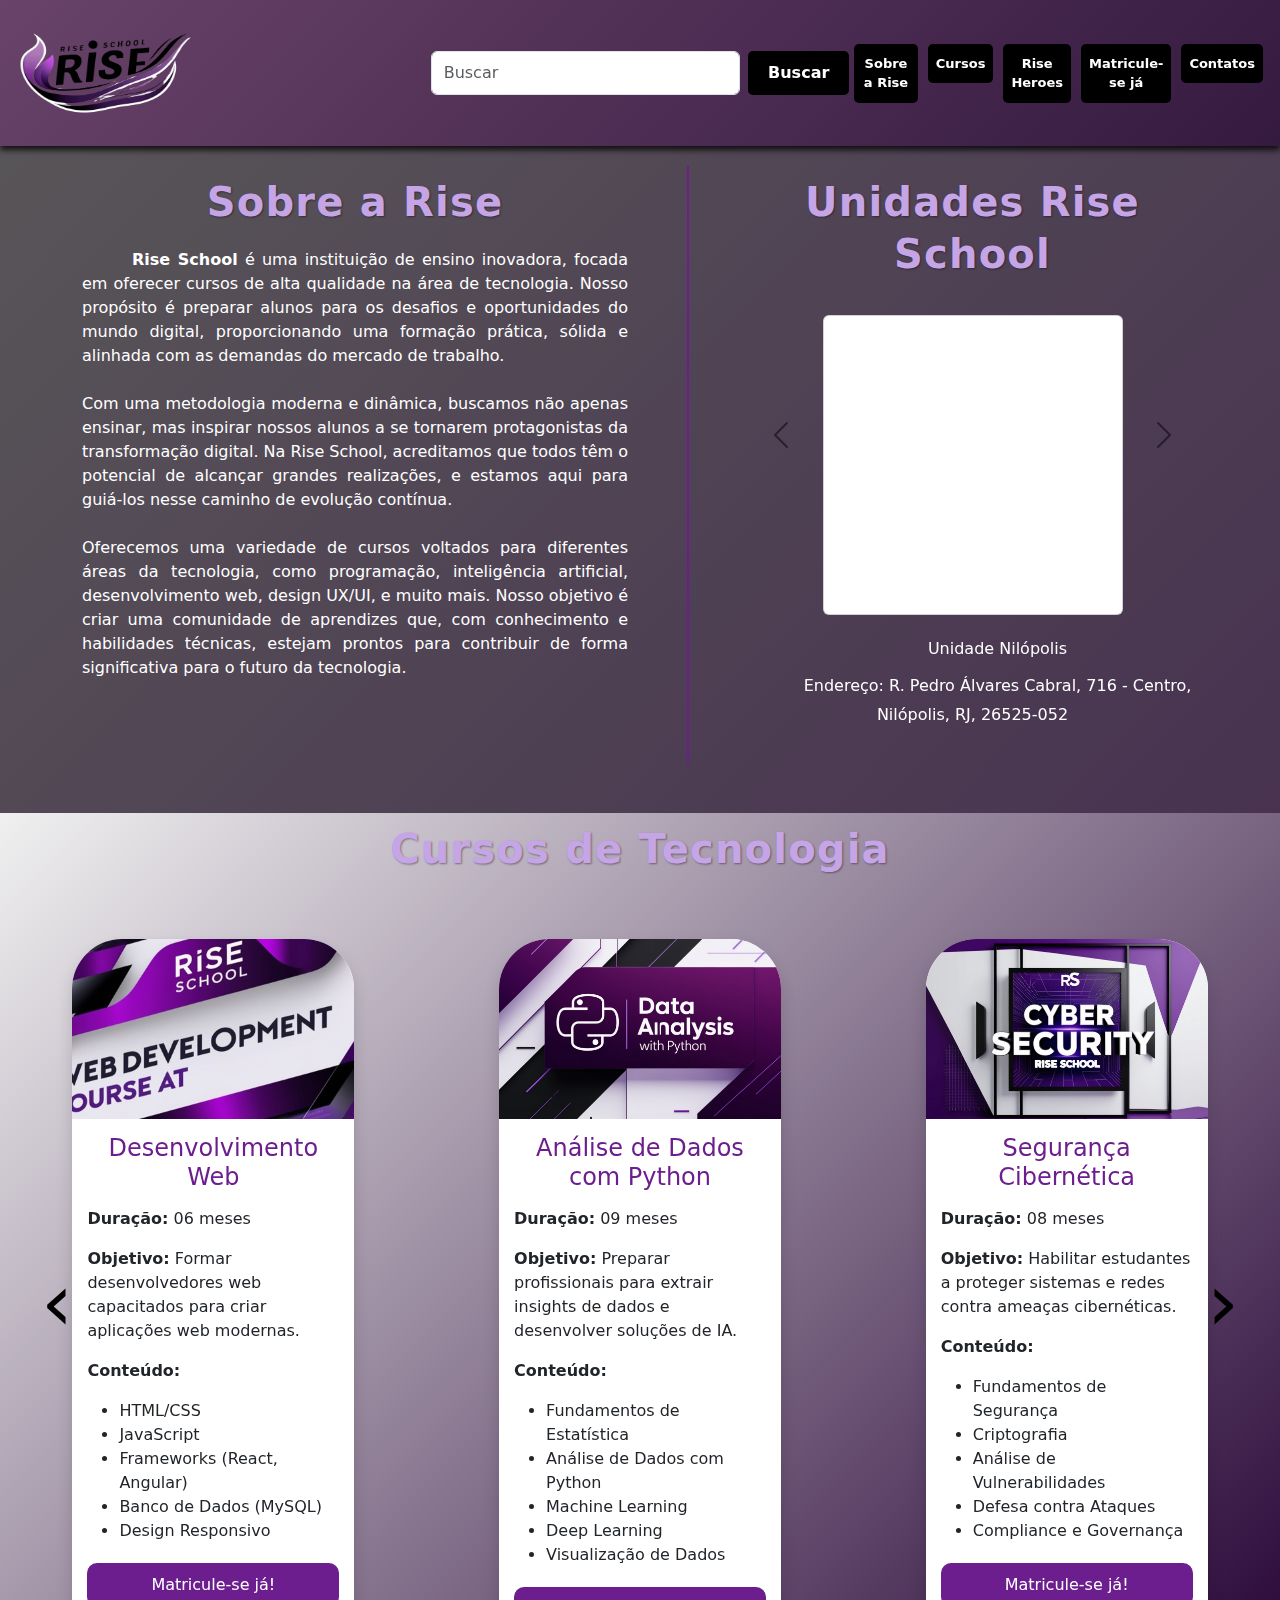
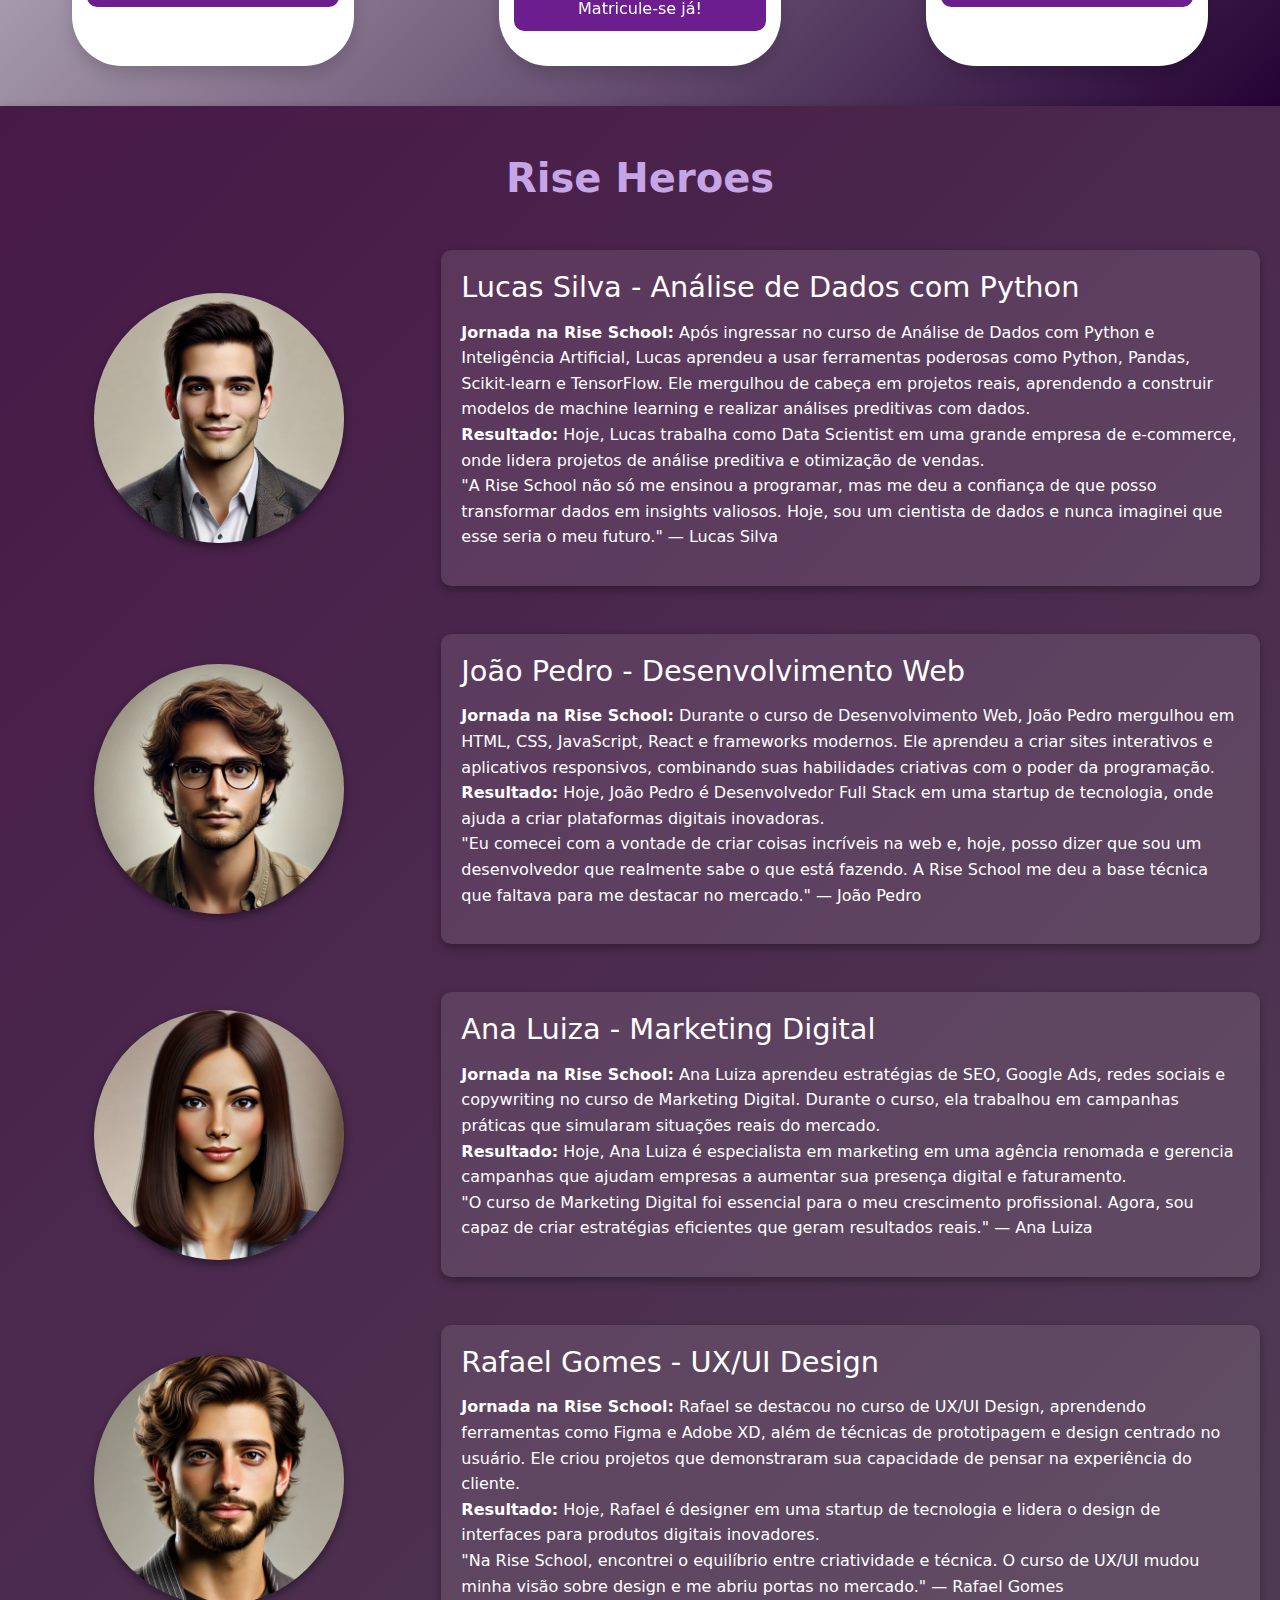
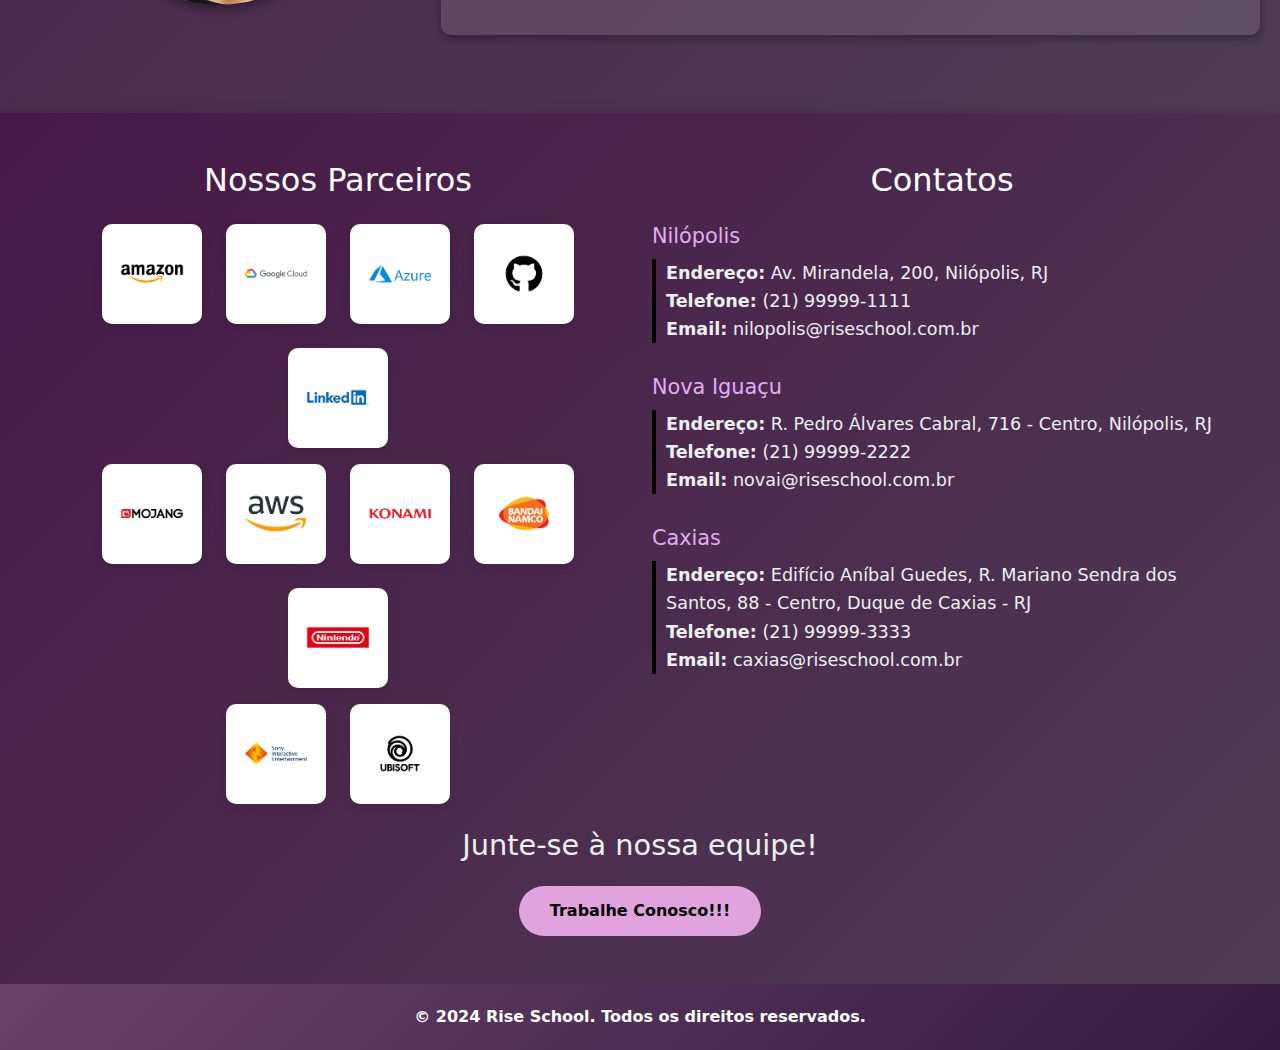
<file: ProjetoSite 2511/index.html>
<!DOCTYPE html>
<html lang="pt-BR">
<head>
    <meta charset="UTF-8">
    <meta name="viewport" content="width=device-width, initial-scale=1.0">
    <link rel="stylesheet" href="css/style.css">
    <link href="https://cdn.jsdelivr.net/npm/bootstrap@5.3.3/dist/css/bootstrap.min.css" rel="stylesheet" integrity="sha384-QWTKZyjpPEjISv5WaRU9OFeRpok6YctnYmDr5pNlyT2bRjXh0JMhjY6hW+ALEwIH" crossorigin="anonymous">
    <script src="https://cdn.jsdelivr.net/npm/bootstrap@5.3.3/dist/js/bootstrap.bundle.min.js" integrity="sha384-YvpcrYf0tY3lHB60NNkmXc5s9fDVZLESaAA55NDzOxhy9GkcIdslK1eN7N6jIeHz" crossorigin="anonymous"></script>
    <link rel="icon" href="images/logoIC.ico" type="image/x-icon" width="80%">
    <title>Rise School | Cursos de Técnologia</title>
</head>

<body>
    <header class="container-fluid">
         
        <nav class="navbar navbar-expand-lg row">
            <div class="container-fluid">
                <div class="col-12 col-md-4 d-flex align-items-center">
                    <a href="#"><img src="images/logocortada.png" alt="Logo" style="width: 180px; height: 90px;"></a>
        
                </div>
                
                <form class="d-flex col-12 col-md-4" role="search">
                    <input class="form-control me-2" type="search" placeholder="Buscar" aria-label="Search">
                    <button class="btn-buscar" type="submit">Buscar</button>
                </form>            
              
                
              <button class="navbar-toggler" type="button" data-bs-toggle="collapse" data-bs-target="#navbarNav" aria-controls="navbarNav" aria-expanded="false" aria-label="Toggle navigation">
                <span class="navbar-toggler-icon"></span>
              </button>
              <div class="collapse navbar-collapse col-12 col-md-4" id="navbarNav">
                <ul class="navbar-nav ms-auto"> 
                  <li class="nav-item">
                    <a class="nav-link text-white" href="index.html#sobre">Sobre a Rise</a>
                  </li>
                  <li class="nav-item">
                    <a class="nav-link text-white" href="index.html#cursos">Cursos</a>
                  </li>
                  <li class="nav-item">
                    <a class="nav-link text-white" href="index.html#conquista">Rise Heroes</a>
                  </li>
                  <li class="nav-item">
                    <a class="nav-link text-white" href="matricula.html">Matricule-se já</a>
                  </li>
                  <li class="nav-item">
                    <a class="nav-link text-white" href="index.html#contatos">Contatos</a>
                  </li>
                </ul>
              </div>
              
            </div>
          </nav>

              
    </header>
   
    <main> <!-- conteúdo principal do site -->
    <div style="background: linear-gradient(135deg, #585558, #330546);">
      <div class="container">
        <section id="sobre" class="sobre row">
          <!-- Seção sobre a Rise -->
          <div class="col-md-6">
            <h2>Sobre a Rise</h2>
            <h6 style="line-height: 1.5;">
              <strong>Rise School</strong> é uma instituição de ensino inovadora, focada em oferecer cursos de alta qualidade na área de tecnologia. Nosso propósito é preparar alunos para os desafios e oportunidades do mundo digital, proporcionando uma formação prática, sólida e alinhada com as demandas do mercado de trabalho.
              <br><br> Com uma metodologia moderna e dinâmica, buscamos não apenas ensinar, mas inspirar nossos alunos a se tornarem protagonistas da transformação digital. Na Rise School, acreditamos que todos têm o potencial de alcançar grandes realizações, e estamos aqui para guiá-los nesse caminho de evolução contínua.
              <br><br> Oferecemos uma variedade de cursos voltados para diferentes áreas da tecnologia, como programação, inteligência artificial, desenvolvimento web, design UX/UI, e muito mais. Nosso objetivo é criar uma comunidade de aprendizes que, com conhecimento e habilidades técnicas, estejam prontos para contribuir de forma significativa para o futuro da tecnologia.
            </h6>
          </div>
      
          <!-- Barra de separação entre as colunas -->
          <div class="col-md-1 d-none d-md-block">
            <div style="
              width: 2px;
              background-color: #6c1e8e;
              height: 100%;
              margin: 0 auto;">
            </div>
          </div>
          
          <!-- Seção do Carousel de Mapas -->
          <div id="mapa" class="col-md-5">
            <h2>Unidades Rise School</h2>
            <div id="carouselExampleAutoplaying" class="carousel slide" data-bs-ride="carousel">
              <div class="carousel-inner">
                <!-- Slide 1 -->
                <div class="carousel-item active">
                  <div class="card mx-auto" style="width: 300px; height: 300px;">
                    <div class="embed-responsive">
                      <iframe
                        src="https://www.google.com/maps/embed?pb=!1m18!1m12!1m3!1d14710.506163294864!2d-43.41630189999999!3d-22.8162981!2m3!1f0!2f0!3f0!3m2!1i1024!2i768!4f13.1!3m3!1m2!1s0x9961497e1c71dd%3A0x9c0856b5f3a89ac9!2sR.%20Pedro%20%C3%81.%20Cabral%2C%20716%20-%20Centro%2C%20Nil%C3%B3polis%20-%20RJ!5e0!3m2!1spt-BR!2sbr!4v1732287615983!5m2!1spt-BR!2sbr"
                        width="300" height="300"
                        style="border:0;"
                        allowfullscreen=""
                        loading="lazy"
                        referrerpolicy="no-referrer-when-downgrade"
                      ></iframe>
                    </div>
                  </div>
                  <h5 class="text-center">Unidade Nilópolis</h5>
                  <p class="text-center">Endereço: R. Pedro Álvares Cabral, 716 - Centro, Nilópolis, RJ, 26525-052</p>
                </div>
      
                <!-- Slide 2 -->
                <div class="carousel-item">
                  <div class="card mx-auto" style="width: 300px; height: 300px;">
                    <div class="embed-responsive">
                      <iframe
                        src="https://www.google.com/maps/embed?pb=!1m18!1m12!1m3!1d3679.2634555267555!2d-43.45324822390697!3d-22.755602132486942!2m3!1f0!2f0!3f0!3m2!1i1024!2i768!4f13.1!3m3!1m2!1s0x9967a99225f96f%3A0xec20bfc8ff090b46!2sSenac%20Nova%20Igua%C3%A7u!5e0!3m2!1spt-BR!2sbr!4v1732287673363!5m2!1spt-BR!2sbr"
                        width="300" height="300"
                        style="border:0;"
                        allowfullscreen=""
                        loading="lazy"
                        referrerpolicy="no-referrer-when-downgrade"
                      ></iframe>
                    </div>
                  </div>
                  <h5 class="text-center">Unidade Nova Iguaçu</h5>
                  <p class="text-center">Endereço: R. Cel. Carlos Matos, 86 - Centro, Nova Iguaçu - RJ, 26210-200</p>
                </div>
      
                <!-- Slide 3 -->
                <div class="carousel-item">
                  <div class="card mx-auto" style="width: 300px; height: 300px;">
                    <div class="embed-responsive">
                      <iframe
                        src="https://www.google.com/maps/embed?pb=!1m18!1m12!1m3!1d3678.3308795721064!2d-43.31381882390583!3d-22.790200333716353!2m3!1f0!2f0!3f0!3m2!1i1024!2i768!4f13.1!3m3!1m2!1s0x997ac21b777473%3A0xeb4d60ef6e501ea8!2sEscola%20T%C3%A9cnica%20Vencer%20-%20Duque%20de%20Caxias!5e0!3m2!1spt-BR!2sbr!4v1732287716678!5m2!1spt-BR!2sbr"
                        width="300" height="300"
                        style="border:0;"
                        allowfullscreen=""
                        loading="lazy"
                        referrerpolicy="no-referrer-when-downgrade"
                      ></iframe>
                    </div>
                  </div>
                  <h5 class="text-center">Unidade Duque de Caxias</h5>
                  <p class="text-center">Endereço: Edifício Aníbal Guedes, R. Mariano Sendra dos Santos, 88 - sala 308 - Centro, Duque de Caxias - RJ, 25010-080</p>
                </div>
              </div>
      
              <!-- Controles -->
              <button class="carousel-control-prev" type="button" data-bs-target="#carouselExampleAutoplaying" data-bs-slide="prev">
                <span class="carousel-control-prev-icon" aria-hidden="true"></span>
                <span class="visually-hidden">Anterior</span>
              </button>
              <button class="carousel-control-next" type="button" data-bs-target="#carouselExampleAutoplaying" data-bs-slide="next">
                <span class="carousel-control-next-icon" aria-hidden="true"></span>
                <span class="visually-hidden">Próximo</span>
              </button>
            </div>
          </div>
        </div>  
               
    <div style="background: linear-gradient(135deg, #f0f0f0, #250234);">     
      <section id="cursos" class="mt-5 cursos container-fluid">
        <h2 class="text-center mb-4">Cursos de Tecnologia</h2>
        <div id="carouselCursos" class="carousel slide" data-bs-ride="carousel">
          <div class="carousel-inner">
            <!-- Slide 1 -->
            <div class="carousel-item active">
              <div class="row g-4">
                <!-- Card 1 -->
                <div class="col-md-4">
                  <div class="card-curso h-100 shadow">
                    <img src="images/web2.jpg" class="card-img-top" alt="Imagem do Curso de Desenvolvimento Web">
                    <div class="card-body">
                      <h3 class="card-title text-center">Desenvolvimento Web</h3>
                      <p><strong>Duração:</strong> 06 meses</p>
                      <p><strong>Objetivo:</strong> Formar desenvolvedores web capacitados para criar aplicações web modernas.</p>
                      <p><strong>Conteúdo:</strong></p>
                      <ul>
                        <li>HTML/CSS</li>
                        <li>JavaScript</li>
                        <li>Frameworks (React, Angular)</li>
                        <li>Banco de Dados (MySQL)</li>
                        <li>Design Responsivo</li>
                      </ul>
                      <a href="matricula.html" class="btncursos">Matricule-se já!</a>
                    </div>
                  </div>
                </div>
      
                <!-- Card 2 -->
                <div class="col-md-4">
                  <div class="card-curso h-100 shadow">
                    <img src="images/data1.jpg" class="card-img-top" alt="Imagem do Curso de Análise de Dados">
                    <div class="card-body">
                      <h3 class="card-title text-center">Análise de Dados com Python</h3>
                      <p><strong>Duração:</strong> 09 meses</p>
                      <p><strong>Objetivo:</strong> Preparar profissionais para extrair insights de dados e desenvolver soluções de IA.</p>
                      <p><strong>Conteúdo:</strong></p>
                      <ul>
                        <li>Fundamentos de Estatística</li>
                        <li>Análise de Dados com Python</li>
                        <li>Machine Learning</li>
                        <li>Deep Learning</li>
                        <li>Visualização de Dados</li>
                      </ul>
                      <a href="matricula.html" class="btncursos">Matricule-se já!</a>
                    </div>
                  </div>
                </div>
                
      
                <!-- Card 3 -->
                <div class="col-md-4">
                  <div class="card-curso h-100 shadow">
                    <img src="images/cyber1.jpg" class="card-img-top" alt="Imagem do Curso de Segurança Cibernética">
                    <div class="card-body">
                      <h3 class="card-title text-center">Segurança Cibernética</h3>
                      <p><strong>Duração:</strong> 08 meses</p>
                      <p><strong>Objetivo:</strong> Habilitar estudantes a proteger sistemas e redes contra ameaças cibernéticas.</p>
                      <p><strong>Conteúdo:</strong></p>
                      <ul>
                        <li>Fundamentos de Segurança</li>
                        <li>Criptografia</li>
                        <li>Análise de Vulnerabilidades</li>
                        <li>Defesa contra Ataques</li>
                        <li>Compliance e Governança</li>
                      </ul>
                      <a href="matricula.html" class="btncursos">Matricule-se já!</a>
                    </div>
                  </div>
                </div>
              </div>
            </div>
      
            <!-- Slide 2 -->
            <div class="carousel-item">
              <div class="row g-4">
                <!-- Card 4 -->
                <div class="col-md-4">
                  <div class="card-curso h-100 shadow">
                    <img src="images/uxui1.jpg" class="card-img-top" alt="Imagem do Curso de UX/UI Design">
                    <div class="card-body">
                      <h3 class="card-title text-center">UX/UI Design</h3>
                      <p><strong>Duração:</strong> 07 meses</p>
                      <p><strong>Objetivo:</strong> Ensinar fundamentos de design centrado no usuário.</p>
                      <p><strong>Conteúdo:</strong></p>
                      <ul>
                        <li>Design Thinking</li>
                        <li>Prototipagem</li>
                        <li>Wireframes</li>
                        <li>Figma e Adobe XD</li>
                        <li>Testes de Usabilidade</li>
                      </ul>
                      <a href="matricula.html" class="btncursos">Matricule-se já!</a>
                    </div>
                  </div>
                </div>
      
                <!-- Card 5 -->
                <div class="col-md-4">
                  <div class="card-curso h-100 shadow">
                    <img src="images/mk1.jpg" class="card-img-top" alt="Imagem do Curso de Marketing Digital">
                    <div class="card-body">
                      <h3 class="card-title text-center">Marketing Digital</h3>
                      <p><strong>Duração:</strong> 05 meses</p>
                      <p><strong>Objetivo:</strong> Preparar profissionais para criar estratégias de marketing eficientes.</p>
                      <p><strong>Conteúdo:</strong></p>
                      <ul>
                        <li>SEO</li>
                        <li>Redes Sociais</li>
                        <li>Google Ads</li>
                        <li>Copywriting</li>
                        <li>Marketing de Conteúdo</li>
                      </ul>
                      <a href="matricula.html" class="btncursos">Matricule-se já!</a>
                    </div>
                  </div>
                </div>
              </div>
            </div>
          </div>
      
          <!-- Controles -->
          <!-- Controles -->
         <!-- Alterando o botão para ícones padrão -->
            <button class="carousel-cursos-prev" type="button" data-bs-target="#carouselCursos" data-bs-slide="prev">
              <span class="carousel-cursos-prev-icon" aria-hidden="true">‹</span>
              <span class="visually-hidden">Anterior</span>
            </button>
            <button class="carousel-cursos-next" type="button" data-bs-target="#carouselCursos" data-bs-slide="next">
              <span class="carousel-cursos-next-icon" aria-hidden="true">›</span>
              <span class="visually-hidden">Próximo</span>
            </button>
        </div>

    </div>
      </section>
            
      
            <section id="conquista" class="container-fluid py-5">
              <!-- Título da Seção -->
              <h2 class="text-center mb-5">Rise Heroes</h2>
            
              <!-- Aluno 1 -->
              <article class="conquista-item row align-items-center mb-5">
                <div class="col-md-4 text-center">
                  <img src="images/lucas.jpg" alt="Lucas Silva" class="conquista-img">
                </div>
                <div class="col-md-8">
                  <div class="conquista-content">
                    <h3>Lucas Silva - Análise de Dados com Python</h3>
                    <p>
                      <strong>Jornada na Rise School:</strong> Após ingressar no curso de Análise de Dados com Python e Inteligência Artificial, Lucas aprendeu a usar ferramentas poderosas como Python, Pandas, Scikit-learn e TensorFlow. Ele mergulhou de cabeça em projetos reais, aprendendo a construir modelos de machine learning e realizar análises preditivas com dados.
                      <br><strong>Resultado:</strong> Hoje, Lucas trabalha como Data Scientist em uma grande empresa de e-commerce, onde lidera projetos de análise preditiva e otimização de vendas.
                      <br>"A Rise School não só me ensinou a programar, mas me deu a confiança de que posso transformar dados em insights valiosos. Hoje, sou um cientista de dados e nunca imaginei que esse seria o meu futuro." — Lucas Silva
                    </p>
                  </div>
                </div>
              </article>
            
              <!-- Aluno 2 -->
              <article class="conquista-item row align-items-center mb-5">
                <div class="col-md-4 text-center">
                  <img src="images/jp.jpg" alt="João Pedro" class="conquista-img">
                </div>
                <div class="col-md-8">
                  <div class="conquista-content">
                    <h3>João Pedro - Desenvolvimento Web</h3>
                    <p>
                      <strong>Jornada na Rise School:</strong> Durante o curso de Desenvolvimento Web, João Pedro mergulhou em HTML, CSS, JavaScript, React e frameworks modernos. Ele aprendeu a criar sites interativos e aplicativos responsivos, combinando suas habilidades criativas com o poder da programação.
                      <br><strong>Resultado:</strong> Hoje, João Pedro é Desenvolvedor Full Stack em uma startup de tecnologia, onde ajuda a criar plataformas digitais inovadoras.
                      <br>"Eu comecei com a vontade de criar coisas incríveis na web e, hoje, posso dizer que sou um desenvolvedor que realmente sabe o que está fazendo. A Rise School me deu a base técnica que faltava para me destacar no mercado." — João Pedro
                    </p>
                  </div>
                </div>
              </article>
            
              <!-- Aluno 3 -->
              <article class="conquista-item row align-items-center mb-5">
                <div class="col-md-4 text-center">
                  <img src="images/ana.jpg" alt="Ana Luiza" class="conquista-img">
                </div>
                <div class="col-md-8">
                  <div class="conquista-content">
                    <h3>Ana Luiza - Marketing Digital</h3>
                    <p>
                      <strong>Jornada na Rise School:</strong> Ana Luiza aprendeu estratégias de SEO, Google Ads, redes sociais e copywriting no curso de Marketing Digital. Durante o curso, ela trabalhou em campanhas práticas que simularam situações reais do mercado.
                      <br><strong>Resultado:</strong> Hoje, Ana Luiza é especialista em marketing em uma agência renomada e gerencia campanhas que ajudam empresas a aumentar sua presença digital e faturamento.
                      <br>"O curso de Marketing Digital foi essencial para o meu crescimento profissional. Agora, sou capaz de criar estratégias eficientes que geram resultados reais." — Ana Luiza
                    </p>
                  </div>
                </div>
              </article>
            
              <!-- Aluno 4 -->
              <article class="conquista-item row align-items-center">
                <div class="col-md-4 text-center">
                  <img src="images/rafael.jpg" alt="Rafael Gomes" class="conquista-img">
                </div>
                <div class="col-md-8">
                  <div class="conquista-content">
                    <h3>Rafael Gomes - UX/UI Design</h3>
                    <p>
                      <strong>Jornada na Rise School:</strong> Rafael se destacou no curso de UX/UI Design, aprendendo ferramentas como Figma e Adobe XD, além de técnicas de prototipagem e design centrado no usuário. Ele criou projetos que demonstraram sua capacidade de pensar na experiência do cliente.
                      <br><strong>Resultado:</strong> Hoje, Rafael é designer em uma startup de tecnologia e lidera o design de interfaces para produtos digitais inovadores.
                      <br>"Na Rise School, encontrei o equilíbrio entre criatividade e técnica. O curso de UX/UI mudou minha visão sobre design e me abriu portas no mercado." — Rafael Gomes
                    </p>
                  </div>
                </div>
              </article>
            </section>
            
            
                          

    </main>
  
    <aside>
            
          <section id="contatos" class="container-fluid p-5 text-white">
            <div class="row">
              <!-- Seção de Parceiros -->
              <div class="col-md-6 mb-4">
                <h2 class="text-center mb-4">Nossos Parceiros</h2>
                <div class="partners-logos d-flex flex-wrap justify-content-center gap-4">
                  <img src="images/amazonlogo.png" alt="Parceiro 1" class="partner-logo">
                  <img src="images/google.png" alt="Parceiro 2" class="partner-logo">
                  <img src="images/azure.png" alt="Parceiro 3" class="partner-logo">
                  <img src="images/github.png" alt="Parceiro 4" class="partner-logo">
                  <img src="images/linkedin.png" alt="Parceiro 5" class="partner-logo">
                  
                </div>
                <p></p>
                <div class="partners-logos d-flex flex-wrap justify-content-center gap-4">
                  <img src="images/mojang.png" alt="Parceiro 1" class="partner-logo">
                  <img src="images/awslogo.png" alt="Parceiro 2" class="partner-logo">
                  <img src="images/konami.png" alt="Parceiro 3" class="partner-logo">
                  <img src="images/bandai.png" alt="Parceiro 4" class="partner-logo">
                  <img src="images/nintendo.png" alt="Parceiro 5" class="partner-logo">
                                                    
                </div>
                <p></p>
                <div class="partners-logos d-flex flex-wrap justify-content-center gap-4">
                  <img src="images/sony.png" alt="Parceiro 1" class="partner-logo">
                  <img src="images/ubisoft.png" alt="Parceiro 2" class="partner-logo">
                  
                                                    
                </div>
              </div>
          
              <!-- Seção de Contatos -->
              <div class="col-md-6 mb-4">
                <h2 class="text-center mb-4">Contatos</h2>
                <div class="row">
                  <!-- Contato Nilópolis -->
                  <div class="col-md-12 mb-3">
                    <h5>Nilópolis</h5>
                    <ul class="list-unstyled">
                      <li><strong>Endereço:</strong> Av. Mirandela, 200, Nilópolis, RJ</li>
                      <li><strong>Telefone:</strong> (21) 99999-1111</li>
                      <li><strong>Email:</strong> nilopolis@riseschool.com.br</li>
                    </ul>
                  </div>
                  <!-- Contato Nova Iguaçu -->
                  <div class="col-md-12 mb-3">
                    <h5>Nova Iguaçu</h5>
                    <ul class="list-unstyled">
                      <li><strong>Endereço:</strong> R. Pedro Álvares Cabral, 716 - Centro, Nilópolis, RJ</li>
                      <li><strong>Telefone:</strong> (21) 99999-2222</li>
                      <li><strong>Email:</strong> novai@riseschool.com.br</li>
                    </ul>
                  </div>
                  <!-- Contato Caxias -->
                  <div class="col-md-12 mb-3">
                    <h5>Caxias</h5>
                    <ul class="list-unstyled">
                      <li><strong>Endereço:</strong> Edifício Aníbal Guedes, R. Mariano Sendra dos Santos, 88 - Centro, Duque de Caxias - RJ</li>
                      <li><strong>Telefone:</strong> (21) 99999-3333</li>
                      <li><strong>Email:</strong> caxias@riseschool.com.br</li>
                    </ul>
                  </div>
                </div>
              </div>
            </div>
          
            <div class="row">
              <!-- Trabalhe Conosco -->
              <div class="col-12 text-center">
                <h3 class="mb-4">Junte-se à nossa equipe!</h3>
                <a href="trabalheconosco.html" class="btn btn-trabalhe-conosco">Trabalhe Conosco!!!</a>
              </div>
            </div>
          </section>
          
      
    </aside>

    <footer>
        <p></p>
        <b><p>&copy; 2024 Rise School. Todos os direitos reservados.</p></b>
    </footer>
</body>
</html>
</file>
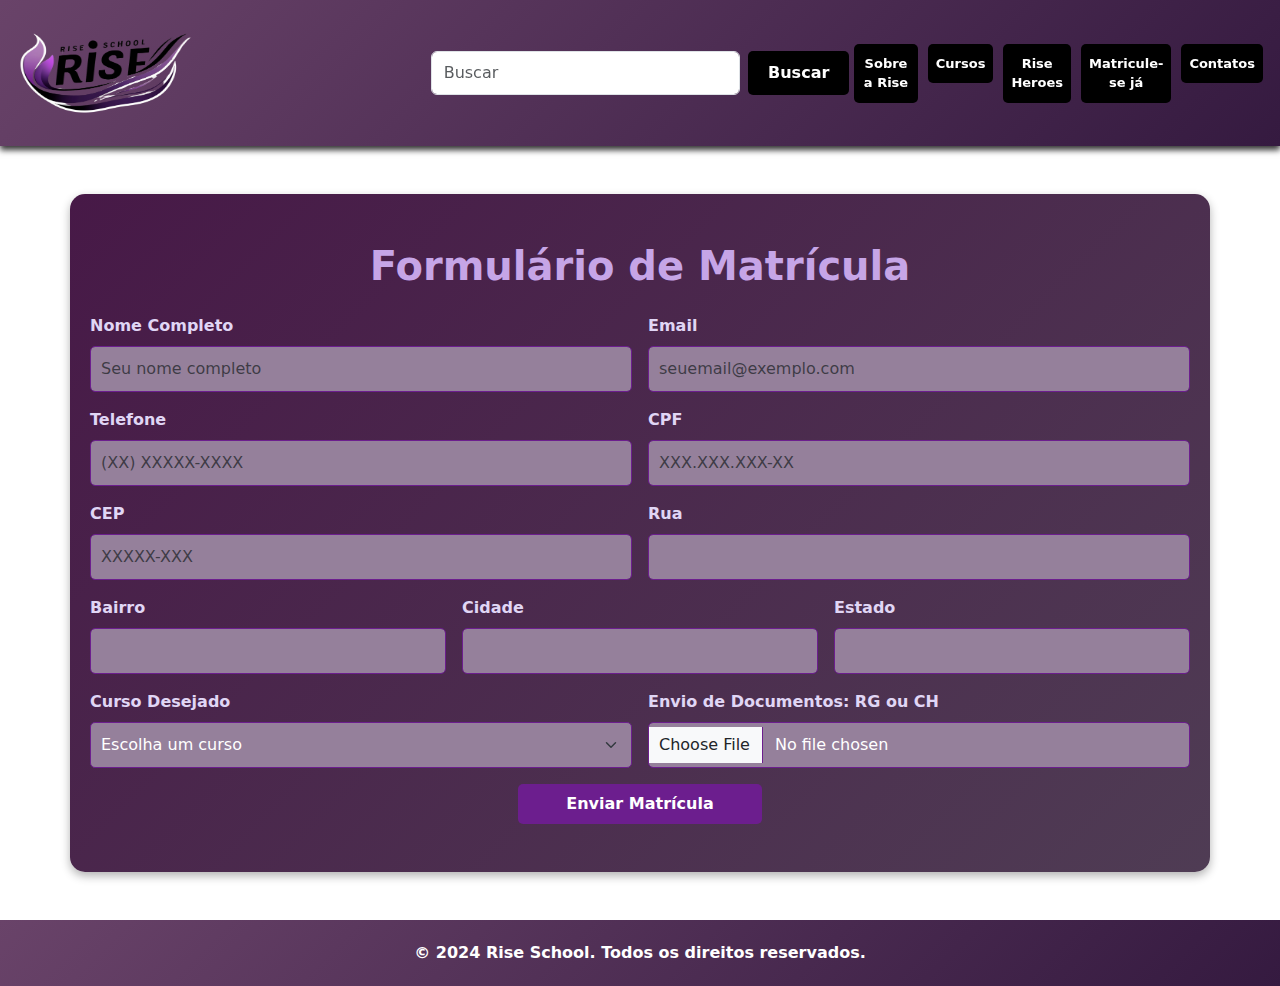
<file: ProjetoSite 2511/matricula.html>
<!DOCTYPE html>
<html lang="pt-BR">
<head>
    <meta charset="UTF-8">
    <meta name="viewport" content="width=device-width, initial-scale=1.0">
    <link rel="stylesheet" href="css/style.css">
    <link href="https://cdn.jsdelivr.net/npm/bootstrap@5.3.3/dist/css/bootstrap.min.css" rel="stylesheet" integrity="sha384-QWTKZyjpPEjISv5WaRU9OFeRpok6YctnYmDr5pNlyT2bRjXh0JMhjY6hW+ALEwIH" crossorigin="anonymous">
    <script src="https://cdn.jsdelivr.net/npm/bootstrap@5.3.3/dist/js/bootstrap.bundle.min.js" integrity="sha384-YvpcrYf0tY3lHB60NNkmXc5s9fDVZLESaAA55NDzOxhy9GkcIdslK1eN7N6jIeHz" crossorigin="anonymous"></script>
    <link rel="icon" href="images/logoIC.ico" type="image/x-icon" width="80%">
    <script src="https://cdn.jsdelivr.net/npm/bootstrap@5.3.3/dist/js/bootstrap.bundle.min.js" integrity="sha384-YvpcrYf0tY3lHB60NNkmXc5s9fDVZLESaAA55NDzOxhy9GkcIdslK1eN7N6jIeHz" crossorigin="anonymous"></script>
    <script>
        function limpa_formulário_cep() {
            document.getElementById('rua').value = "";
            document.getElementById('bairro').value = "";
            document.getElementById('cidade').value = "";
            document.getElementById('uf').value = "";
            document.getElementById('ibge').value = "";
        }

        function meu_callback(conteudo) {
            if (!("erro" in conteudo)) {
                document.getElementById('rua').value = conteudo.logradouro;
                document.getElementById('bairro').value = conteudo.bairro;
                document.getElementById('cidade').value = conteudo.localidade;
                document.getElementById('uf').value = conteudo.uf;
                document.getElementById('ibge').value = conteudo.ibge;
            } else {
                limpa_formulário_cep();
                alert("CEP não encontrado.");
            }
        }

        function pesquisacep(valor) {
            var cep = valor.replace(/\D/g, '');

            if (cep !== "") {
                var validacep = /^[0-9]{8}$/;

                if (validacep.test(cep)) {
                    document.getElementById('rua').value = "...";
                    document.getElementById('bairro').value = "...";
                    document.getElementById('cidade').value = "...";
                    document.getElementById('uf').value = "...";
                    document.getElementById('ibge').value = "...";

                    var script = document.createElement('script');
                    script.src = 'https://viacep.com.br/ws/' + cep + '/json/?callback=meu_callback';
                    document.body.appendChild(script);
                } else {
                    limpa_formulário_cep();
                    alert("Formato de CEP inválido.");
                }
            } else {
                limpa_formulário_cep();
            }
        }
    </script>
    <title>Rise School | Matricule-se </title>
</head>

<body>
    <header class="container-fluid">
         
        <nav class="navbar navbar-expand-lg row">
            <div class="container-fluid">
                <div class="col-12 col-md-4 d-flex align-items-center">
                    <a href="#"><img src="images/logocortada.png" alt="Logo" style="width: 180px; height: 90px;"></a>
        
                </div>
                
                <form class="d-flex col-12 col-md-4" role="search">
                    <input class="form-control me-2" type="search" placeholder="Buscar" aria-label="Search">
                    <button class="btn-buscar" type="submit">Buscar</button>
                </form>            
              
                
              <button class="navbar-toggler" type="button" data-bs-toggle="collapse" data-bs-target="#navbarNav" aria-controls="navbarNav" aria-expanded="false" aria-label="Toggle navigation">
                <span class="navbar-toggler-icon"></span>
              </button>
              <div class="collapse navbar-collapse col-12 col-md-4" id="navbarNav">
                <ul class="navbar-nav ms-auto"> 
                  <li class="nav-item">
                    <a class="nav-link text-white" href="index.html#sobre">Sobre a Rise</a>
                  </li>
                  <li class="nav-item">
                    <a class="nav-link text-white" href="index.html#cursos">Cursos</a>
                  </li>
                  <li class="nav-item">
                    <a class="nav-link text-white" href="index.html#conquista">Rise Heroes</a>
                  </li>
                  <li class="nav-item">
                    <a class="nav-link text-white" href="matricula.html">Matricule-se já</a>
                  </li>
                  <li class="nav-item">
                    <a class="nav-link text-white" href="index.html#contatos">Contatos</a>
                  </li>
                </ul>
              </div>
              
            </div>
          </nav>

              
    </header>
    <main>
        <section id="matricula" class="container my-5 py-5">
            <h2 class="text-center mb-4">Formulário de Matrícula</h2>
            <form class="row g-3">
                <!-- Dados Pessoais -->
                <div class="col-md-6">
                    <label for="nome" class="form-label">Nome Completo</label>
                    <input type="text" class="form-control" id="nome" placeholder="Seu nome completo" required>
                </div>
                <div class="col-md-6">
                    <label for="email" class="form-label">Email</label>
                    <input type="email" class="form-control" id="email" placeholder="seuemail@exemplo.com" required>
                </div>
                <div class="col-md-6">
                    <label for="telefone" class="form-label">Telefone</label>
                    <input type="tel" class="form-control" id="telefone" placeholder="(XX) XXXXX-XXXX" required>
                </div>
                <div class="col-md-6">
                    <label for="cpf" class="form-label">CPF</label>
                    <input type="text" class="form-control" id="cpf" placeholder="XXX.XXX.XXX-XX" required>
                </div>

                <!-- Endereço -->
                <div class="col-md-6">
                    <label for="cep" class="form-label">CEP</label>
                    <input type="text" class="form-control" id="cep" placeholder="XXXXX-XXX" onblur="pesquisacep(this.value);" required>
                </div>
                <div class="col-md-6">
                    <label for="rua" class="form-label">Rua</label>
                    <input type="text" class="form-control" id="rua" readonly>
                </div>
                <div class="col-md-4">
                    <label for="bairro" class="form-label">Bairro</label>
                    <input type="text" class="form-control" id="bairro" readonly>
                </div>
                <div class="col-md-4">
                    <label for="cidade" class="form-label">Cidade</label>
                    <input type="text" class="form-control" id="cidade" readonly>
                </div>
                <div class="col-md-4">
                    <label for="uf" class="form-label">Estado</label>
                    <input type="text" class="form-control" id="uf" readonly>
                </div>
                <input type="hidden" id="ibge"> <!-- Campo invisível -->

                <!-- Curso Desejado -->
                <div class="col-md-6">
                    <label for="curso" class="form-label">Curso Desejado</label>
                    <select id="curso" class="form-select" required>
                        <option value="" disabled selected>Escolha um curso</option>
                        <option value="desenvolvimento-web">Desenvolvimento Web</option>
                        <option value="analise-dados">Análise de Dados com Python</option>
                        <option value="seguranca-cibernetica">Segurança Cibernética</option>
                        <option value="ux-ui-design">UX/UI Design</option>
                        <option value="marketing-digital">Marketing Digital</option>
                    </select>
                </div>

                <!-- Upload de Documentos -->
                <div class="col-md-6">
                    <label for="documentos" class="form-label">Envio de Documentos: RG ou CH</label>
                    <input type="file" class="form-control" id="documentos">
                </div>

                <!-- Botão de Envio -->
                <div class="col-12 text-center">
                    <button type="submit" class="btn btn-primary px-5 py-2"  data-bs-toggle="modal" data-bs-target="#confirmModal">Enviar Matrícula</button>
                </div>
            </form>
        </section>
    </main>


    <footer>
        <p></p>
        <b><p>&copy; 2024 Rise School. Todos os direitos reservados.</p></b>
    </footer>
    <div class="modal fade" id="confirmModal" tabindex="-1" aria-labelledby="confirmModalLabel" aria-hidden="true">
        <div class="modal-dialog modal-dialog-centered">
            <div class="modal-content">
                <div class="modal-header">
                    <h5 class="modal-title" id="confirmModalLabel">Confirmação de Envio</h5>
                    <button type="button" class="btn-close" data-bs-dismiss="modal" aria-label="Close"></button>
                </div>
                <div class="modal-body text-white">
                    Deseja confirmar sua matrícula?
                </div>
                <div class="modal-footer">
                    <button type="button" class="btn btn-secondary" data-bs-dismiss="modal">Cancelar</button>
                    <button type="submit" class="btn btn-primary">Confirmar</button>
                </div>
            </div>
        </div>
    </div>
</body>
</html>
</file>
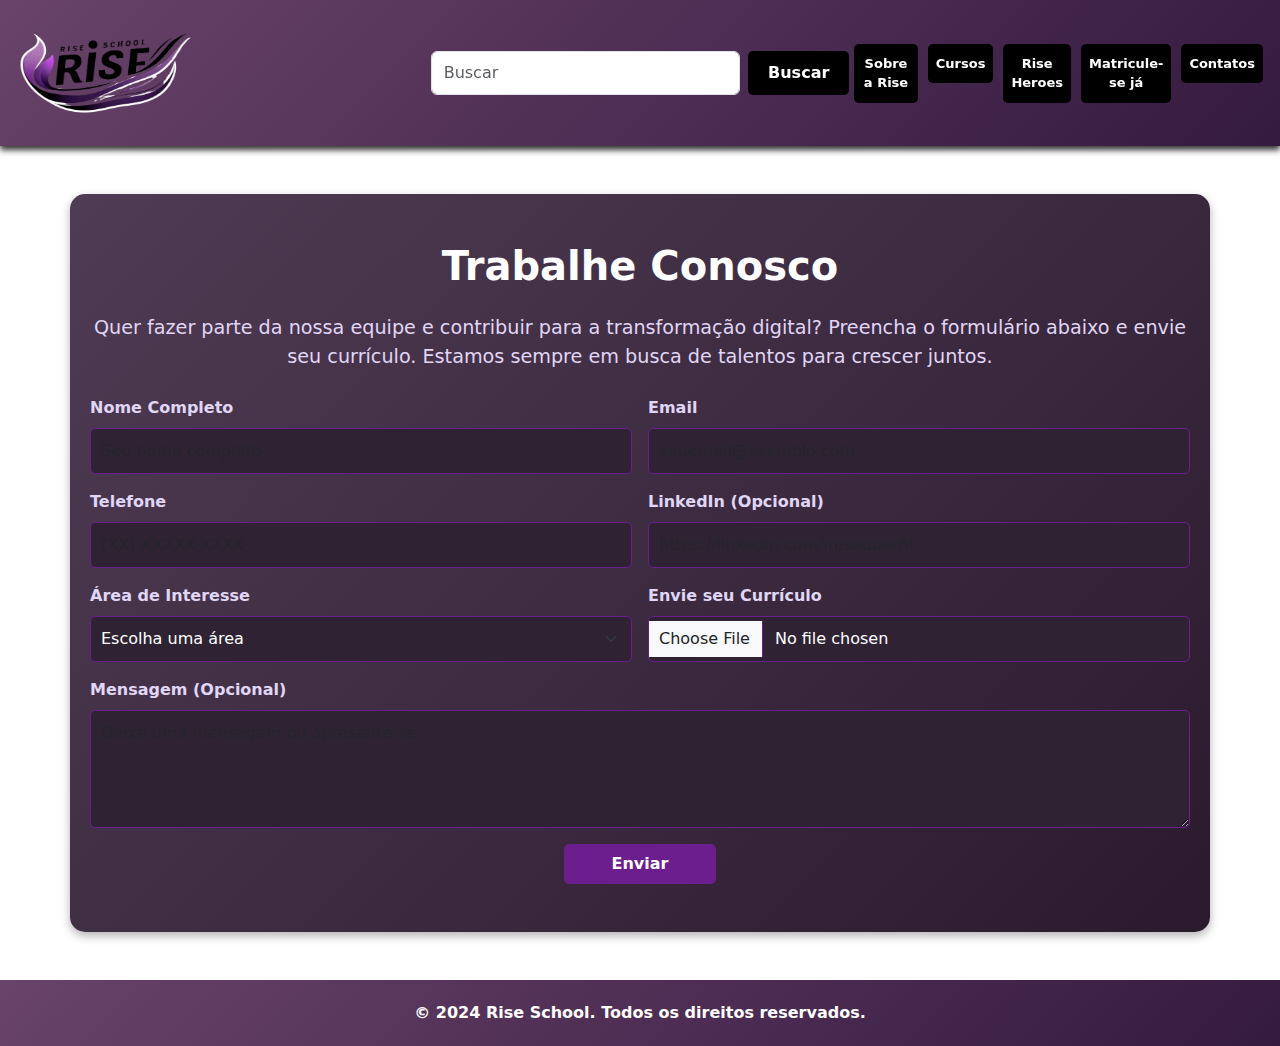
<file: ProjetoSite 2511/trabalheconosco.html>
<!DOCTYPE html>
<html lang="pt-BR">
<head>
    <meta charset="UTF-8">
    <meta name="viewport" content="width=device-width, initial-scale=1.0">
    <link rel="stylesheet" href="css/style.css">
    <link href="https://cdn.jsdelivr.net/npm/bootstrap@5.3.3/dist/css/bootstrap.min.css" rel="stylesheet" integrity="sha384-QWTKZyjpPEjISv5WaRU9OFeRpok6YctnYmDr5pNlyT2bRjXh0JMhjY6hW+ALEwIH" crossorigin="anonymous">
    <script src="https://cdn.jsdelivr.net/npm/bootstrap@5.3.3/dist/js/bootstrap.bundle.min.js" integrity="sha384-YvpcrYf0tY3lHB60NNkmXc5s9fDVZLESaAA55NDzOxhy9GkcIdslK1eN7N6jIeHz" crossorigin="anonymous"></script>
    <link rel="icon" href="images/logoIC.ico" type="image/x-icon" width="80%">
    <title>Rise School | Cursos de Técnologia</title>
</head>

<body>
    <header class="container-fluid">
         
        <nav class="navbar navbar-expand-lg row">
            <div class="container-fluid">
                <div class="col-12 col-md-4 d-flex align-items-center">
                    <a href="#"><img src="images/logocortada.png" alt="Logo" style="width: 180px; height: 90px;"></a>
        
                </div>
                
                <form class="d-flex col-12 col-md-4" role="search">
                    <input class="form-control me-2" type="search" placeholder="Buscar" aria-label="Search">
                    <button class="btn-buscar" type="submit">Buscar</button>
                </form>            
              
                
              <button class="navbar-toggler" type="button" data-bs-toggle="collapse" data-bs-target="#navbarNav" aria-controls="navbarNav" aria-expanded="false" aria-label="Toggle navigation">
                <span class="navbar-toggler-icon"></span>
              </button>
              <div class="collapse navbar-collapse col-12 col-md-4" id="navbarNav">
                <ul class="navbar-nav ms-auto"> 
                  <li class="nav-item">
                    <a class="nav-link text-white" href="index.html#sobre">Sobre a Rise</a>
                  </li>
                  <li class="nav-item">
                    <a class="nav-link text-white" href="index.html#cursos">Cursos</a>
                  </li>
                  <li class="nav-item">
                    <a class="nav-link text-white" href="index.html#conquista">Rise Heroes</a>
                  </li>
                  <li class="nav-item">
                    <a class="nav-link text-white" href="matricula.html">Matricule-se já</a>
                  </li>
                  <li class="nav-item">
                    <a class="nav-link text-white" href="index.html#contatos">Contatos</a>
                  </li>
                </ul>
              </div>
              
            </div>
          </nav>

              
    </header>
    <main>
        <section id="trabalhe-conosco" class="container my-5 py-5">
            <h2 class="text-center mb-4">Trabalhe Conosco</h2>
            <p class="text-center mb-4">
                Quer fazer parte da nossa equipe e contribuir para a transformação digital? Preencha o formulário abaixo
                e envie seu currículo. Estamos sempre em busca de talentos para crescer juntos.
            </p>
            <form class="row g-3">
                <!-- Dados Pessoais -->
                <div class="col-md-6">
                    <label for="nome" class="form-label">Nome Completo</label>
                    <input type="text" class="form-control" id="nome" placeholder="Seu nome completo" required>
                </div>
                <div class="col-md-6">
                    <label for="email" class="form-label">Email</label>
                    <input type="email" class="form-control" id="email" placeholder="seuemail@exemplo.com" required>
                </div>
                <div class="col-md-6">
                    <label for="telefone" class="form-label">Telefone</label>
                    <input type="tel" class="form-control" id="telefone" placeholder="(XX) XXXXX-XXXX" required>
                </div>
                <div class="col-md-6">
                    <label for="linkedin" class="form-label">LinkedIn (Opcional)</label>
                    <input type="url" class="form-control" id="linkedin" placeholder="https://linkedin.com/in/seuperfil">
                </div>

                <!-- Área de Interesse -->
                <div class="col-md-6">
                    <label for="area-interesse" class="form-label">Área de Interesse</label>
                    <select id="area-interesse" class="form-select" required>
                        <option value="" disabled selected>Escolha uma área</option>
                        <option value="docente">Docente</option>
                        <option value="marketing">Marketing</option>
                        <option value="Administrativo">Administrativo</option>
                        <option value="suporte">Suporte Técnico</option>
                        <option value="outras">Outras</option>
                    </select>
                </div>

                <!-- Enviar Currículo -->
                <div class="col-md-6">
                    <label for="curriculo" class="form-label">Envie seu Currículo</label>
                    <input type="file" class="form-control" id="curriculo" accept=".pdf,.doc,.docx" required>
                </div>

                <!-- Mensagem -->
                <div class="col-12">
                    <label for="mensagem" class="form-label">Mensagem (Opcional)</label>
                    <textarea id="mensagem" class="form-control" rows="4" placeholder="Deixe uma mensagem ou apresente-se"></textarea>
                </div>

                <!-- Botão de Envio -->
                <div class="col-12 text-center">
                    <button type="button" class="btn btn-primary px-5 py-2" data-bs-toggle="modal" data-bs-target="#confirmModal">
                        Enviar
                    </button>
                </div>
            </form>
        </section>
    </main>




    <footer>
        <p></p>
        <b><p>&copy; 2024 Rise School. Todos os direitos reservados.</p></b>
    </footer>
    <div class="modal fade" id="confirmModal" tabindex="-1" aria-labelledby="confirmModalLabel" aria-hidden="true">
        <div class="modal-dialog modal-dialog-centered">
            <div class="modal-content">
                <div class="modal-header">
                    <h5 class="modal-title" id="confirmModalLabel">Confirmação de Envio</h5>
                    <button type="button" class="btn-close" data-bs-dismiss="modal" aria-label="Close"></button>
                </div>
                <div class="modal-body text-white">
                    Tem certeza de que deseja enviar as informações do formulário?
                </div>
                <div class="modal-footer">
                    <button type="button" class="btn btn-secondary" data-bs-dismiss="modal">Cancelar</button>
                    <button type="submit" class="btn btn-primary">Confirmar Envio</button>
                </div>
            </div>
        </div>
    </div>
</body>
</html>
</file>
<file: ProjetoSite 2511/css/style.css>
/* formatação de todo coporto da página */
/* Background-color: cor de fundo */
/* font-family: lista de fontes procuradas no sistema operacional */

body {
    font-family: 'Times New Roman', Times, serif;
    
}

/* formatação do cabeçalho e rodapé */

header{
    background: linear-gradient(135deg, #694369, #351a40); /* Gradiente roxo escuro */
  color: #ffffff; /* Texto branco */
  text-align: center;
  padding: 20px ; /* Maior espaçamento vertical */
  box-shadow: 0px 4px 6px rgba(0, 0, 0, 0.8); /* Sombra destacada */
  position: sticky; /* Fixa o header no topo ao rolar a página */
  top: 0;
  z-index: 1000; /* Certifica-se de que está acima de outros elementos */
  

}


footer{
    background: linear-gradient(135deg, #694369, #351a40);
    color: #ffffff;
    text-align: center;
    padding: 5px;

}
.navbar-nav .nav-item {
    margin: 5px; /* Espaçamento entre as "caixinhas" */
}

/* Estilo para os links de navegação dentro das caixinhas */
.navbar-nav .nav-item {
    margin: 5px; /* Espaçamento entre as "caixinhas" */
}

.navbar-nav .nav-link {
  display: inline-block; /* Faz o link se comportar como um botão */
  padding: 10px 20px; /* Espaçamento interno */
  background-color: #000000; /* Fundo preto */
  border-radius: 5px; /* Bordas arredondadas */
  color: #ffffff !important; /* Texto branco */
  font-weight: bold; /* Texto em negrito */
  text-align: center; /* Centraliza o texto */
  font-size: small; /* Tamanho de texto pequeno */
  transition: background-color 0.3s ease, transform 0.3s ease; /* Transições suaves */
}

.navbar-nav .nav-link:hover {
  background-color: #6c1e8e; /* Fundo roxo no hover */
  color: #ffffff !important; /* Mantém o texto branco no hover */
  transform: scale(1.05); /* Leve aumento no tamanho */
}

.sobre {
    padding-top: 20px;
    
    
}

/* Estilo para o título h2 dentro da seção 'sobre' */
.sobre h2 {
    color: #c6a5e7; /* Roxo suave para o título */
    font-size: 2.5rem; /* Aumentei um pouco para mais destaque */
    font-weight: bold; /* Título em negrito */
    margin-bottom: 15px; /* Espaçamento abaixo do título */
    text-align: center; /* Centraliza o título */
    letter-spacing: 1.2px; /* Espaçamento entre letras */
    line-height: 1.3; /* Melhor espaçamento entre linhas */
    text-shadow: 1px 1px 2px rgba(0, 0, 0, 0.4); /* Sombra suave para dar contraste */
    padding-top: 10px; /* Ajuste para criar um leve espaçamento interno */
}



/* Estilo para o parágrafo dentro da seção 'sobre' */
.sobre p {
    color: #ffffff; /* Cor do texto escuro para melhor legibilidade */
    font-size: 1rem;
    line-height: 1.8; /* Espaçamento entre linhas para melhorar a leitura */
    text-indent: 50px;  /* Recuo de 20px no início do primeiro parágrafo */
}

/* Estilo para o h6, que já está dentro de um parágrafo */
.sobre h6 {
    color: #ffffff; /* Cor do texto mais suave */
    font-size: 1rem;
    line-height: 1.8; /* Espaçamento entre linhas */
    margin-top: 20px;
    
    text-align: justify; /* Justifica o texto para um alinhamento mais bonito */
    text-indent: 50px;  /* Recuo de 20px no início do primeiro parágrafo */
    
}

.sobre h5 {
    color: #fefefe; /* Cor do texto mais suave */
    font-size: 1rem;
    line-height: 1.8; /* Espaçamento entre linhas */
    margin-top: 20px;
    justify-content: center;
    text-align: justify; /* Justifica o texto para um alinhamento mais bonito */
    text-indent: 50px;  /* Recuo de 20px no início do primeiro parágrafo */
    
}


.card {
    width: var(--card-width);
    height: var(--card-height);
    margin: 0 auto; /* Centraliza o card */
    border: none; /* Remove borda desnecessária */
}
  

.carousel-control-prev,
.carousel-control-next {
  width: 40px; /* Largura das setas */
  height: 40px; /* Altura das setas */
  background-color: rgba(0, 0, 0, 0.5); /* Fundo semitransparente */
  border-radius: 50%; /* Botões arredondados */
  display: flex;
  align-items: center;
  justify-content: center;
  top: 50%; /* Centraliza verticalmente */
  transform: translateY(300%); /* Ajusta o centro para alinhar */
}

.carousel-control-prev {
  left: 100%; /* Aproxima a seta esquerda do mapa */
}

.carousel-control-next {
  right: 80px; /* Aproxima a seta direita do mapa */
}

.carousel-control-prev-icon,
.carousel-control-next-icon {
  filter: invert(1); /* Deixa as setas brancas para contraste */
  font-size: 80px; /* Tamanho da seta */
  color: black; /* Cor da seta */
  transition: transform 0.3s ease, color 0.3s ease; /* Suaviza a transformação e mudança de cor */
}

.carousel-control-prev:hover,
.carousel-control-next:hover {

  transition: background-color 0.3s ease; /* Suaviza o efeito */
}

.cursos h2 {
  color: #c6a5e7; /* Roxo suave para o título */
  font-size: 2.5rem; /* Aumentei um pouco para mais destaque */
  font-weight: bold; /* Título em negrito */
  margin-bottom: 15px; /* Espaçamento abaixo do título */
  text-align: center; /* Centraliza o título */
  letter-spacing: 1.2px; /* Espaçamento entre letras */
  line-height: 1.3; /* Melhor espaçamento entre linhas */
  text-shadow: 1px 1px 2px rgba(0, 0, 0, 0.4); /* Sombra suave para dar contraste */
  padding-top: 10px; /* Ajuste para criar um leve espaçamento interno */
  }
  


/* Estilo exclusivo para os cards de Cursos */

.card-curso {
    width: 70%; /* Ajuste a largura relativa do card */
    max-width: 380px; /* Define a largura máxima */
    margin: 0 auto; /* Centraliza o card */
    border: none;
    background-color: #fff;
    border-radius: 50px;
    overflow: hidden;
    transition: transform 0.3s ease, box-shadow 0.3s ease;
    margin-bottom: 20px; /* Espaçamento adicional entre os cards e a borda */
  }

/* Ajusta a altura do carousel para dar mais espaço */
#carouselCursos {
  padding: 20px 0; /* Espaço interno no topo e na parte inferior */
}


/* Estilo para os itens do carousel */
.carousel-inner {
  padding-top: 20px; /* Espaçamento acima dos cards */
   padding-bottom: 20px; /*Espaçamento abaixo dos cards */
}
  
.card-curso:hover {
    transform: scale(1.05);
    box-shadow: 0 8px 15px rgba(0, 0, 0, 0.2);
}
  
.card-curso .card-img-top {
    height: 180px; /* Reduz a altura da imagem */
    object-fit: cover; /* Mantém a proporção sem distorcer */
}
  
.card-curso .card-title {
    font-size: 1.5rem;
    color: #6c1e8e;
    margin-bottom: 15px;
}
  
.card-curso .card-body {
    padding: 15px;
}
  
/* Estilo geral das setas */
.carousel-cursos-prev,
.carousel-cursos-next {
    width: 50px; /* Largura do botão */
    height: 50px; /* Altura do botão */
    border: none; /* Remove bordas */
    background: none; /* Remove fundo */
    display: flex;
    align-items: center; /* Centraliza verticalmente */
    justify-content: center; /* Centraliza horizontalmente */
    position: absolute;
    top: 50%; /* Centraliza verticalmente em relação ao container */
    transform: translateY(-50%); /* Ajuste fino para alinhar exatamente ao centro */
    cursor: pointer; /* Mostra o ponteiro ao passar */
    transition: transform 0.3s ease, color 0.3s ease; /* Efeitos de hover */
}

/* Posição específica das setas */
.carousel-cursos-prev {
    left: 20px; /* Posição da seta esquerda */
}

.carousel-cursos-next {
    right: 20px; /* Posição da seta direita */
}

/* Estilo do ícone da seta */
.carousel-cursos-prev-icon,
.carousel-cursos-next-icon {
    font-size: 80px; /* Tamanho da seta */
    color: black; /* Cor da seta */
    transition: transform 0.3s ease, color 0.3s ease; /* Suaviza a transformação e mudança de cor */
}

/* Efeito ao passar o mouse */
.carousel-cursos-prev:hover .carousel-cursos-prev-icon,
.carousel-cursos-next:hover .carousel-cursos-next-icon {
    color: #ffffff; /* Muda a cor ao passar o mouse */
    transform: scale(1.2); /* Aumenta ligeiramente a seta */
}



.btncursos {
    display: block;
    margin: 20px auto 0; /* Centraliza o botão e adiciona margem superior */
    padding: 10px 20px;
    background-color: #6c1e8e; /* Cor de fundo */
    color: white; /* Cor da fonte */
    border: none;
    border-radius: 10px;
    font-size: 16px;
    text-align: center;
    text-decoration: none;
    transition: background-color 0.3s, transform 0.3s;
    cursor: pointer;
  }
  
  .btncursos:hover {
    background-color: #53156c; /* Cor ao passar o mouse */
    transform: scale(1.05); /* Efeito de zoom */
  }
  
  .btncursos:active {
    background-color: #3e0e52; /* Cor ao clicar */
  }

/* Seção Contatos */
#contatos {
    background: linear-gradient(135deg, #471947, #4f3c54);
    color: white;
    border-radius: 0px;
    box-shadow: 0 4px 15px rgba(0, 0, 0, 0.2);
  }
  
  /* Títulos */
  #contatos h3 {
    font-size: 1.8rem;
    color: #ecf0f1; /* Cinza claro */
  }
  
  #contatos h5 {
    font-size: 1.3rem;
    color: #e2abf4; /* Cinza claro */
    margin-bottom: 10px;
  }
  
  /* Logos dos Parceiros */
  .partner-logo {
    width: 100px;
    height: 100px;
    object-fit: contain;
    background-color: white;
    padding: 10px;
    border-radius: 10px;
    box-shadow: 0 4px 8px rgba(0, 0, 0, 0.1);
  }
  
  /* Contatos */
  #contatos ul {
    font-size: 1.1rem;
    padding: 0;
    color: #ecf0f1;
  }
  
  #contatos ul li {
    line-height: 1.6;
    border-left: 4px solid #000000;
    padding-left: 10px;
  }
  
  /* Botão Trabalhe Conosco */
  .btn-trabalhe-conosco {
    display: inline-block !important;
    padding: 12px 30px !important;
    background-color: #e0a3de !important; /* Vermelho realce */
    color: rgb(0, 0, 0) !important;
    border-radius: 50px !important;
    
    font-weight: bold !important;
    text-decoration: none !important;
    transition: all 0.3s ease !important;
  }
  
  .btn-trabalhe-conosco:hover {
    background-color: #700c86 !important; /* Tom mais escuro no hover */
    color: rgb(208, 197, 197)!important;
    box-shadow: 0 4px 10px rgba(0, 0, 0, 0.2)!important;
  }

/* Fundo da Seção */
#conquista {
  background: linear-gradient(135deg, #471947, #4f3c54);
  color: #ffffff; /* Textos brancos para contraste */
  padding: 40px 20px;
  
  box-shadow: 0 4px 10px rgba(0, 0, 0, 0.3); /* Sombra sutil */
}

/* Título da Seção */
#conquista h2 {
  font-size: 2.5rem;
  font-weight: bold;
  text-align: center;
  margin-bottom: 40px;
  color: #c6a5e7;
}

/* Cada Artigo */
.conquista-item {
  margin-bottom: 30px;
}

.conquista-img {
  width: 250px;
  height: 250px;
  object-fit: cover;
  border-radius: 50%; /* Formato circular */
  box-shadow: 0 4px 8px rgba(0, 0, 0, 0.4);
}

/* Fundo para o conteúdo do artigo */
.conquista-content {
  background: rgba(255, 255, 255, 0.1); /* Fundo translúcido */
  padding: 20px;
  border-radius: 10px;
  box-shadow: 0 4px 8px rgba(0, 0, 0, 0.3); /* Sombra leve */
}

/* Títulos dos alunos */
.conquista-content h3 {
  color: #ffffff;
  font-size: 1.8rem;
  margin-bottom: 15px;
}

/* Texto do artigo */
.conquista-content p {
  font-size: 1rem;
  line-height: 1.6;
  color: #ffffff; /* Branco para contraste */
}

section {
  scroll-margin-top: 130px; /* Ajuste para a altura do header */
}


.btn-buscar {
  background-color: #000000; /* Fundo preto */
  color: #ffffff; /* Texto branco */
  border: none; /* Remove borda */
  padding: 10px 20px; /* Espaçamento interno */
  border-radius: 5px; /* Bordas arredondadas */
  font-weight: bold; /* Texto em negrito */
  transition: background-color 0.3s ease, transform 0.3s ease; /* Transição suave */
}

.btn-buscar:hover {
  background-color: #6c1e8e; /* Fundo roxo no hover */
  color: #ffffff; /* Mantém o texto branco */
  transform: scale(1.05); /* Leve aumento no hover */
}

/* Estilo geral do formulário */
#matricula {
  background: linear-gradient(135deg, #471947, #4f3c54); /* Fundo gradiente */
  color: white; /* Texto branco */
  padding: 40px 20px;
  border-radius: 15px; /* Bordas arredondadas */
  box-shadow: 0 4px 10px rgba(0, 0, 0, 0.3); /* Sombra */
}

/* Título */
#matricula h2 {
  color: #c6a5e7; /* Texto branco */
  font-size: 2.5rem; /* Tamanho grande */
  font-weight: bold; /* Negrito */
  text-align: center; /* Centralizado */
  margin-bottom: 30px;
}

/* Rótulos dos campos */
#matricula .form-label {
  color: #e0d6f5; /* Roxo claro */
  font-weight: bold; /* Negrito */
}

/* Campos de entrada e seletores */
#matricula .form-control,
#matricula .form-select {
  background-color: #95809b; /* Fundo roxo escuro */
  color: #ffffff; /* Texto branco */
  border: 1px solid #6c1e8e; /* Borda roxa */
  border-radius: 5px; /* Bordas arredondadas */
  padding: 10px;
  transition: all 0.3s ease; /* Transição suave */
}

#matricula .form-control:focus,
#matricula .form-select:focus {
  border-color: #a360c4; /* Borda roxa clara no foco */
  box-shadow: 0 0 5px #a360c4; /* Brilho roxo no foco */
}

/* Botão de envio */
#matricula button {
  background-color: #6c1e8e; /* Roxo médio */
  color: white; /* Texto branco */
  font-weight: bold; /* Negrito */
  padding: 12px 30px; /* Espaçamento interno */
  border: none; /* Sem borda */
  border-radius: 5px; /* Bordas arredondadas */
  transition: all 0.3s ease; /* Transição suave */
}

#matricula button:hover {
  background-color: #a360c4; /* Roxo claro no hover */
  transform: scale(1.05); /* Aumenta ligeiramente no hover */
}

/* Estilo das opções do select */
#matricula .form-select option {
  background-color: #2f2233; /* Fundo roxo escuro */
  color: #ffffff; /* Texto branco */
}

/* Responsividade */
@media (max-width: 768px) {
  #matricula {
    padding: 20px 10px;
  }

  #matricula h2 {
    font-size: 2rem;
  }
}

/* Estilo geral para a seção Trabalhe Conosco */
#trabalhe-conosco {
  background: linear-gradient(135deg, #4f3c54, #2b1a2e); /* Fundo gradiente mais escuro */
  color: white; /* Texto branco */
  padding: 40px 20px;
  border-radius: 15px; /* Bordas arredondadas */
  box-shadow: 0 4px 10px rgba(0, 0, 0, 0.3); /* Sombra */
  margin-bottom: 50px;
}

/* Título */
#trabalhe-conosco h2 {
  color: #ffffff; /* Texto branco */
  font-size: 2.5rem; /* Tamanho grande */
  font-weight: bold; /* Negrito */
  text-align: center; /* Centralizado */
  margin-bottom: 30px;
}

/* Texto introdutório */
#trabalhe-conosco p {
  color: #e0d6f5; /* Roxo claro */
  text-align: center;
  font-size: 1.2rem;
  margin-bottom: 30px;
}

/* Rótulos dos campos */
#trabalhe-conosco .form-label {
  color: #e0d6f5; /* Roxo claro */
  font-weight: bold; /* Negrito */
}

/* Campos de entrada e seletores */
#trabalhe-conosco .form-control,
#trabalhe-conosco .form-select {
  background-color: #2f2233; /* Fundo roxo escuro */
  color: #ffffff; /* Texto branco */
  border: 1px solid #6c1e8e; /* Borda roxa */
  border-radius: 5px; /* Bordas arredondadas */
  padding: 10px;
  transition: all 0.3s ease; /* Transição suave */
}

#trabalhe-conosco .form-control:focus,
#trabalhe-conosco .form-select:focus {
  border-color: #a360c4; /* Borda roxa clara no foco */
  box-shadow: 0 0 5px #a360c4; /* Brilho roxo no foco */
}

/* Botão de envio */
#trabalhe-conosco button {
  background-color: #6c1e8e; /* Roxo médio */
  color: white; /* Texto branco */
  font-weight: bold; /* Negrito */
  padding: 12px 30px; /* Espaçamento interno */
  border: none; /* Sem borda */
  border-radius: 5px; /* Bordas arredondadas */
  transition: all 0.3s ease; /* Transição suave */
}

#trabalhe-conosco button:hover {
  background-color: #a360c4; /* Roxo claro no hover */
  transform: scale(1.05); /* Aumenta ligeiramente no hover */
}

/* Estilo das opções do select */
#trabalhe-conosco .form-select option {
  background-color: #2f2233; /* Fundo roxo escuro */
  color: #ffffff; /* Texto branco */
}

/* Responsividade */
@media (max-width: 768px) {
  #trabalhe-conosco {
    padding: 20px 10px;
  }

  #trabalhe-conosco h2 {
    font-size: 2rem;
  }

  #trabalhe-conosco p {
    font-size: 1rem;
  }
}

.modal-content {
  background: linear-gradient(135deg, #4f3c54, #2b1a2e); /* Fundo do modal */
  color: rgb(255, 254, 254); /* Texto branco */
  border-radius: 10px; /* Bordas arredondadas */
}

.modal-header {
  border-bottom: 1px solid #6c1e8e; /* Linha decorativa */
}

.modal-title {
  color: #e0d6f5; /* Título roxo claro */
  font-weight: bold; /* Negrito */
}

.modal-footer .btn-secondary {
  background-color: #6c1e8e; /* Fundo roxo para botão "Cancelar" */
  border: none;
}

.modal-footer .btn-secondary:hover {
  background-color: #a360c4; /* Fundo roxo mais claro no hover */
}

.modal-footer .btn-primary {
  background-color: #6c1e8e; /* Fundo roxo para botão "Confirmar" */
  border: none;
}

.modal-footer .btn-primary:hover {
  background-color: #a360c4; /* Fundo roxo mais claro no hover */
}
</file>
